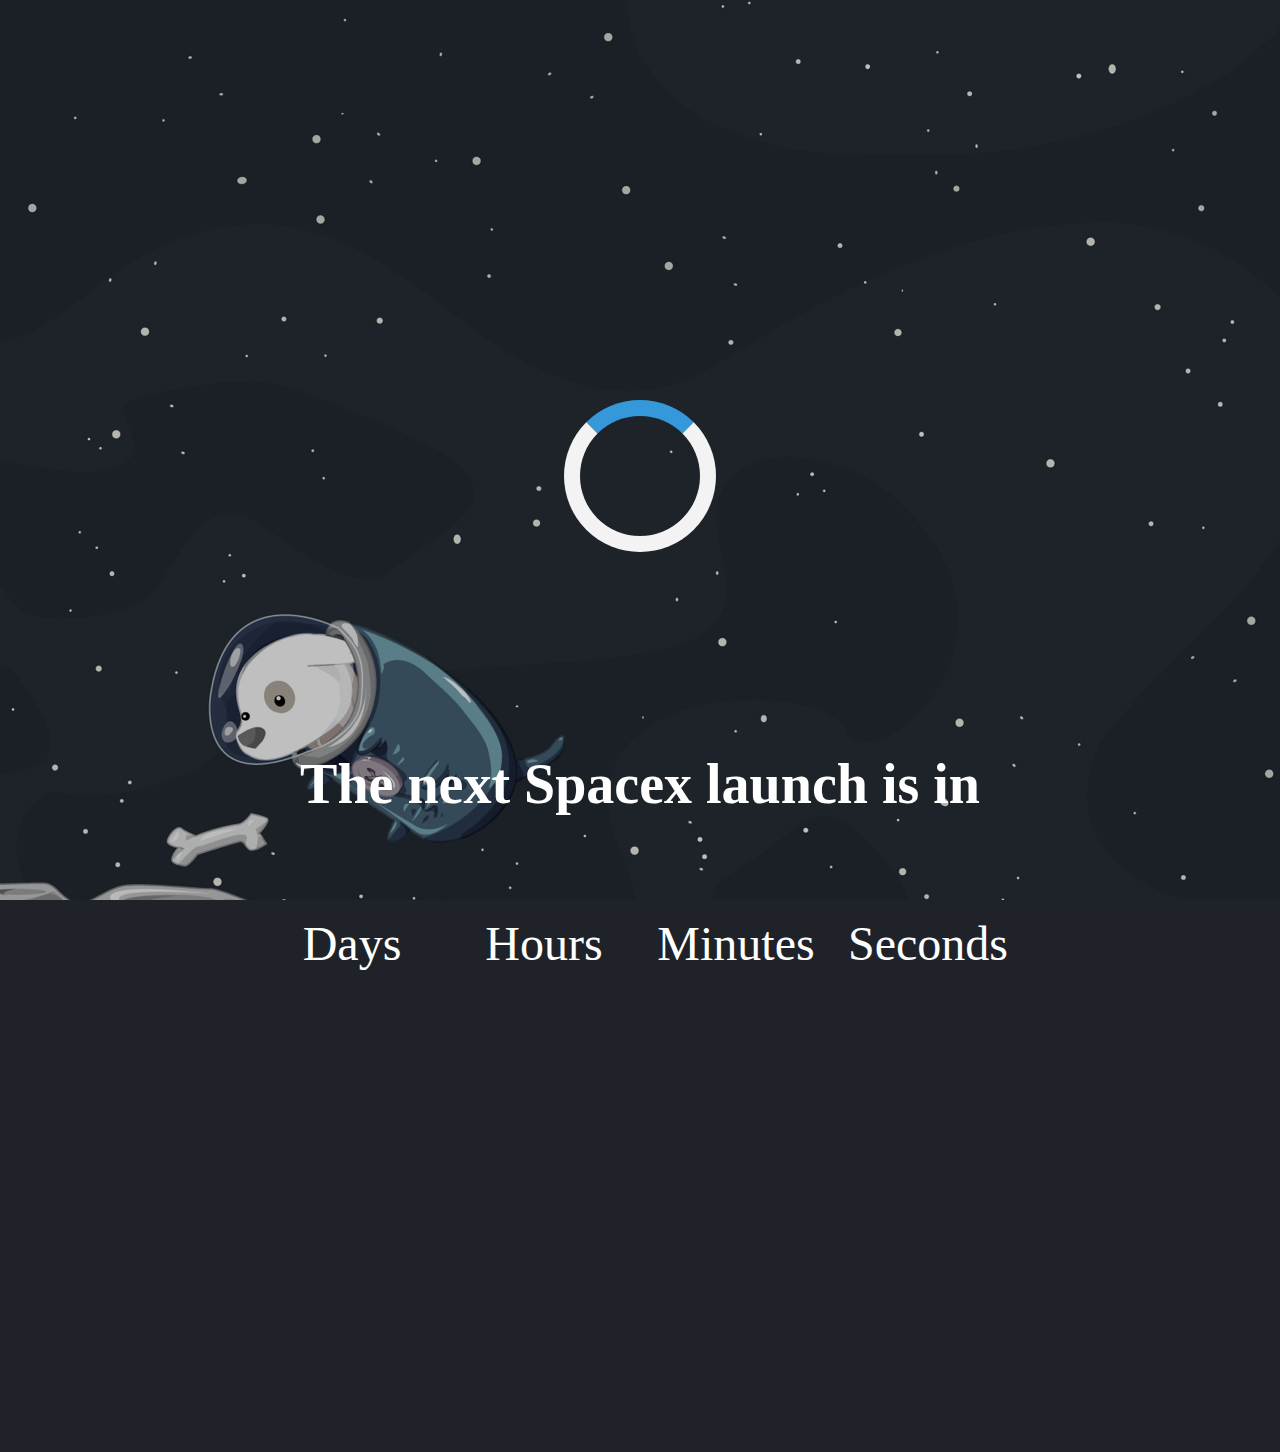
<file: src/index.html>
<!DOCTYPE html>
<html lang="en">
<head>  <meta charset="UTF-8">
  <meta name="viewport" content="width=device-width, initial-scale=1.0">
  <meta http-equiv="X-UA-Compatible" content="ie=edge">
  <link rel="shortcut icon" type="image/png" href=""/>
  <link rel="stylesheet" href="css/styles.css">

  <link rel="preconnect" href="https://fonts.gstatic.com">
  <link href="https://fonts.googleapis.com/css2?family=Righteous&display=swap" rel="stylesheet">

  <title>The next Spacex launch</title>

</head>

<body>

  <div class="loader"></div>

  <main class="main">

  </main>

  <script type="module" src="js/app.js"></script>
</body>
</html>
</file>
<file: src/css/styles.css>
body {
  background-color: rgb(31, 35, 41);
  margin: 0;
}

h1 {
  margin: 0;
}

p {
  margin: 0;
}

.main {
  height: 100vh;
  width: 100%;
}

.main::before {
  content: '';
  position: absolute;
  top: 0;
  left: 0;
  width: 100%;
  height: 100%;
  z-index: -1;
  background-image: url('../img/dog_space.png');
  filter: grayscale(75%) brightness(75%);
}

/* loader */
.loader {
  margin: 0 auto;
  margin-top: 25em;
  border: 16px solid #f3f3f3; /* Light grey */
  border-top: 16px solid #3498db; /* Blue */
  border-radius: 50%;
  width: 120px;
  height: 120px;
  animation: spin 2s linear infinite;
}

@keyframes spin {
  0% { transform: rotate(0deg); }
  100% { transform: rotate(360deg); }
}

.hide-loader{
  display:none;
}

/* countdown/home page */

.countdown-title {
  text-align: center;
  padding-top: 200px;
  color: #ffffff;
  font-family: 'Open sans';
  font-size: 3.5em;
}

.countdown {
  text-align: center;
  margin-top: 100px;
  margin-bottom: 150px;
  color: #ffffff;
  font-family: 'Open sans';
  font-size: 5em;
  display: flex;
  justify-content: center;
}

.countdown-wrap {
  width: 15%;
}

.countdown-label {
  font-size: .6em
}

.launchlinks {
  position: absolute;
  top: 35%;
  right: 7%;
  display: flex;
  flex-direction: column;
}

.nextlaunchinfo-img {
  width: 50px;
  background: #ffffff;
  padding: 0.8em;
  border-radius: 50px;
  margin-top: 1em;
  transition: 0.2s;
  box-shadow: 8px 8px 8px #000000;
}

.nextlaunchinfo-img:hover {
  transform: scale(1.1);
}

.detailsbutton {
  width: 100%;
  text-align: center;
}

.detailsbutton a {
  color: #ffffff;
  text-decoration: none;
  background: rgb(76, 43, 151);
  width: 12em;
  text-align: center;
  border-radius: 20px;
  margin: 0 auto;
  padding: 1.5em;
  font-family: 'Open sans';
  font-weight: 900;
}

.linkshelper {
  font-size: 4em;
  color: rgb(135, 135, 135);
  position: absolute;
  right: 200px;
  bottom: 240px;
  transform: rotate(20deg);
}

.linkshelper-text {
  font-size: 1.15em;
  font-family: 'Open sans';
  color: rgb(135, 135, 135);
  position: absolute;
  right: 270px;
  bottom: 240px;
  width: 200px;
}

/* details page */

.details-title {
  text-align: center;
  padding-top: 100px;
  color: #ffffff;
  font-family: 'Open sans';
  font-size: 3.5em;
}

.details-description {
  text-align: center;
  padding-top: 50px;
  color: #dddddd;
  font-family: 'Open sans';
  font-size: 1.2em;
  max-width: 40%;
  margin: 0 auto;
}

.extrainfo {
  display: flex;
  justify-content: center;
  margin-top: 100px;
}

.launchpadinfo {
  width: 450px;
  background-color: #fff;
  opacity: 0.8;
  padding: 15px;
  margin-right: 150px;
  font-family: 'Open sans';
  font-size: 0.9em;
  border-radius: 100px 100px;
}

.payloadinfo {
  width: 450px;
  background-color: #fff;
  opacity: 0.8;
  padding: 15px;
  font-family: 'Open sans';
  font-size: 0.9em;
  border-radius: 100px 100px;
}

.payloadinfo img {
  float: right;
  border-radius: 50%;
  margin-right: 30px;
}

.launchpadinfo img {
  float: left;
  border-radius: 50%;
  margin-right: 30px;
}

.payloadinfo img {
  float: left;
}

.launchpad-img {
  width: 150px;
  height: 150px;
}

.payload-img {
  width: 150px;
  height: 150px;
}

.details-countdown {
  text-align: center;
  margin-top: 100px;
  margin-bottom: 150px;
  color: #fff;
  font-family: 'Open sans';
  font-size: 4em;
  display: flex;
  justify-content: center;
}

.backbutton {
  font-size: 3em;
  position: absolute;
  top: 112px;
  left: 10%;
}

.backbutton a {
  text-decoration: none;
  color: #fff;
}

.flightpatch-img {
  position: absolute;
  width: 150px;
  height: 150px;
  top: 112px;
  right: 10%;
}

.hoverscale {
  transition: transform .2s;
}

.hoverscale:hover {
  transform: scale(1.08);
}

/* launchlist */

.launchlist {
  display: flex;
  flex-direction: row;
  justify-content: center;
  margin: 0 auto;
  margin-top: 300px;
  width: 40%;
  padding: 25px;
  border-radius: 25px;
  background: rgb(76, 43, 151);
  font-family: 'Open sans';
  font-size: 1.1em;
  color: #fff;
  transition: transform .2s;
}

.launchlist:hover {
  transform: scale(1.1);
}

.launchlist ~ .launchlist {
  margin-top: 50px;
}

.launchlist a {
  text-decoration: none;
  color: #fff;
  margin-left: 75px;
}
</file>
